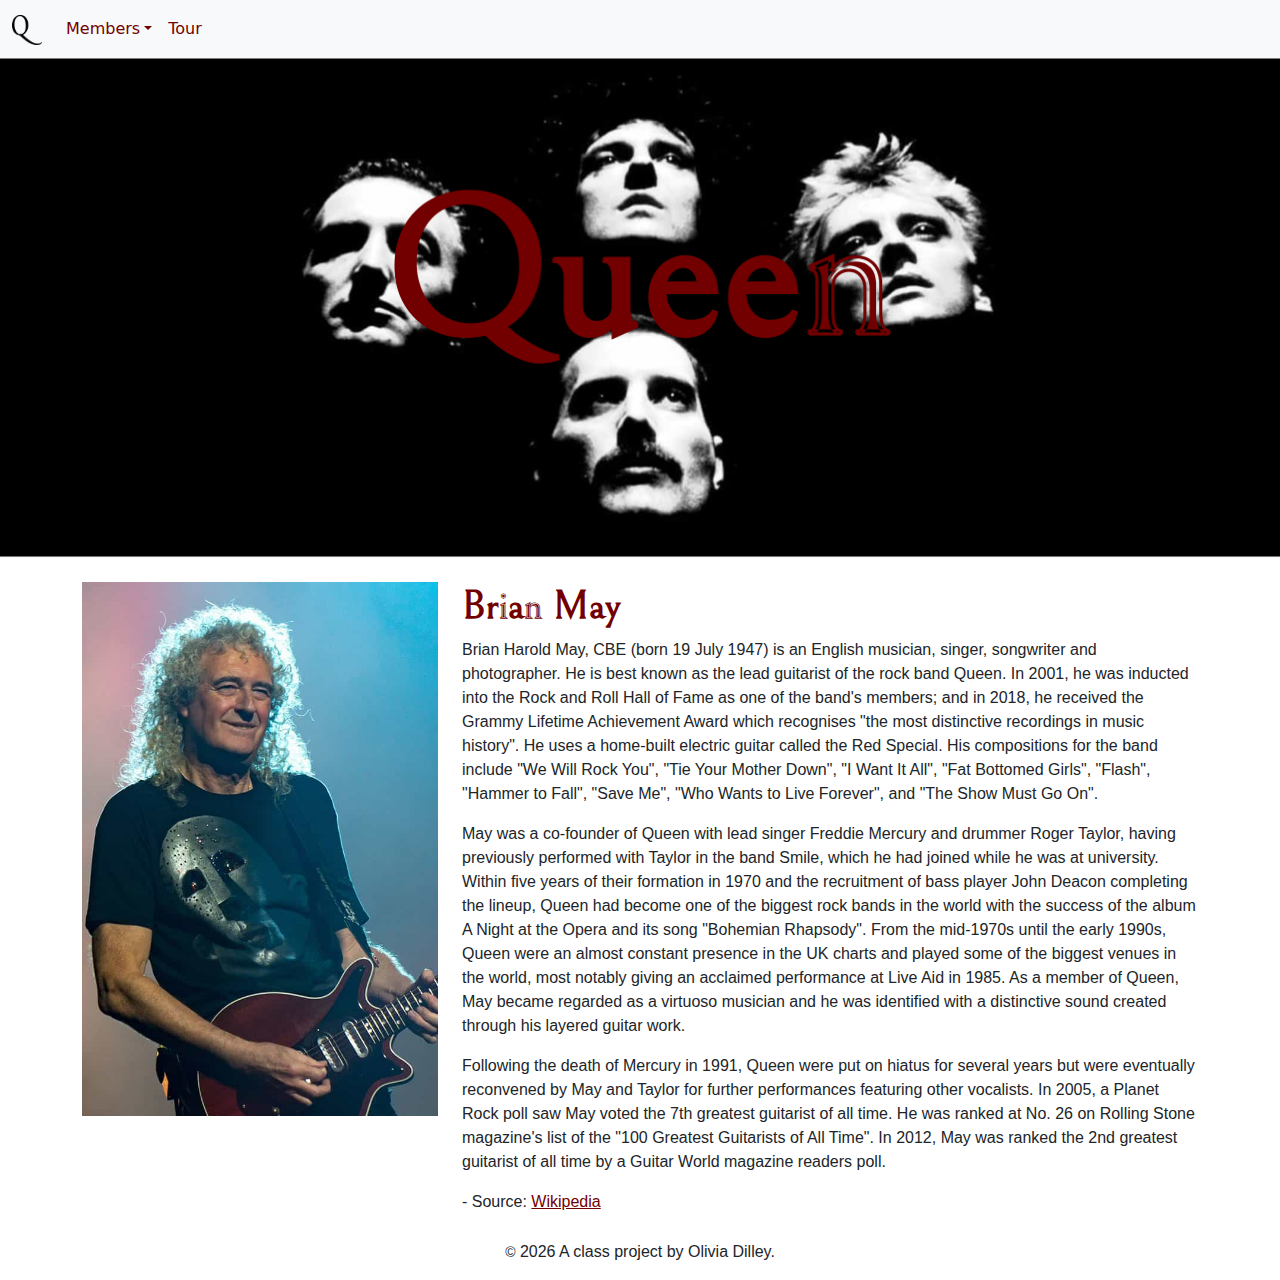
<file: docs/member/brian-may.html>
<!doctype html>
<html lang="en">
  <!-- A Intro to Coding for Journalists class project -->
  <head>
    <title>Brian May</title>
    <meta name="description" content="Default description">
    <meta charset="utf-8">
    <meta http-equiv="X-UA-Compatible" content="IE=edge"/>
    <meta name="viewport" content="width=device-width, initial-scale=1, maximum-scale=1">
    <link rel="stylesheet" href="../css/main.css">
    <link rel="preconnect" href="https://fonts.googleapis.com">
    <link rel="preconnect" href="https://fonts.gstatic.com" crossorigin>
    <link href="https://fonts.googleapis.com/css2?family=Bellefair&display=swap" rel="stylesheet">
  </head>
  <body>
    <nav class="navbar navbar-expand-lg bg-light" data-bs-theme="light">
  <div class="container-fluid">
    <a class="navbar-brand" href="../index.html"><img src="../img/q.png" width="30" height="30" alt=""></a>
    <button class="navbar-toggler" type="button" data-bs-toggle="collapse" data-bs-target="#navbarNavDropdown" aria-controls="navbarNavDropdown" aria-expanded="false" aria-label="Toggle navigation">
      <span class="navbar-toggler-icon"></span>
    </button>
    <div class="collapse navbar-collapse" id="navbarNavDropdown">
      <ul class="navbar-nav">
        <li class="nav-item dropdown">
          <a class="nav-link dropdown-toggle" href="#" id="navbarDropdownMenuLink" role="button" data-bs-toggle="dropdown" aria-expanded="false">Members</a>
          <ul class="dropdown-menu" aria-labelledby="navbarDropdownMenuLink">
            
            <li><a class="dropdown-item" href="../member/freddie-mercury.html">Freddie Mercury</a></li>
            
            <li><a class="dropdown-item" href="../member/brian-may.html">Brian May</a></li>
            
            <li><a class="dropdown-item" href="../member/roger-taylor.html">Roger Taylor</a></li>
            
            <li><a class="dropdown-item" href="../member/john-deacon.html">John Deacon</a></li>
            
          </ul>
        </li>
        <li class="nav-item">
          <a class="nav-link" href="../tour.html">Tour</a>
        </li>
      </ul>
    </div>
  </div>
</nav>

    <div id="jumbo" class="p-5 mb-4 bg-light">
  <div class="container-fluid py-5 text-center">
  </div>
</div>

    
  <article class="container">
    <div class="row">
      <div class="col-sm-4">
          <img src="../img/brian-may-color.jpg" alt="" class="img-fluid mb-4">
      </div>
      <div class="col-sm-8">
          <h1>Brian May</h1>
          <p>Brian Harold May, CBE (born 19 July 1947) is an English musician, singer, songwriter and photographer. He is best known as the lead guitarist of the rock band Queen. In 2001, he was inducted into the Rock and Roll Hall of Fame as one of the band's members; and in 2018, he received the Grammy Lifetime Achievement Award which recognises "the most distinctive recordings in music history". He uses a home-built electric guitar called the Red Special. His compositions for the band include "We Will Rock You", "Tie Your Mother Down", "I Want It All", "Fat Bottomed Girls", "Flash", "Hammer to Fall", "Save Me", "Who Wants to Live Forever", and "The Show Must Go On".</p>
<p>May was a co-founder of Queen with lead singer Freddie Mercury and drummer Roger Taylor, having previously performed with Taylor in the band Smile, which he had joined while he was at university. Within five years of their formation in 1970 and the recruitment of bass player John Deacon completing the lineup, Queen had become one of the biggest rock bands in the world with the success of the album A Night at the Opera and its song "Bohemian Rhapsody". From the mid-1970s until the early 1990s, Queen were an almost constant presence in the UK charts and played some of the biggest venues in the world, most notably giving an acclaimed performance at Live Aid in 1985. As a member of Queen, May became regarded as a virtuoso musician and he was identified with a distinctive sound created through his layered guitar work.</p>
<p>Following the death of Mercury in 1991, Queen were put on hiatus for several years but were eventually reconvened by May and Taylor for further performances featuring other vocalists. In 2005, a Planet Rock poll saw May voted the 7th greatest guitarist of all time. He was ranked at No. 26 on Rolling Stone magazine's list of the "100 Greatest Guitarists of All Time". In 2012, May was ranked the 2nd greatest guitarist of all time by a Guitar World magazine readers poll.</p>
<p>- Source: <a href="https://en.wikipedia.org/wiki/Brian_May">Wikipedia</a></p>
      </div>
    </div>
  </article>
  

    <footer>
<p id="legal" class="center-block text-center">
  <small>&copy;</small> <span class="copyright-year"></span>
  A class project by Olivia Dilley.
</p>
</footer>


    <script src="../js/jquery.js"></script>
    <script src="../js/bootstrap.bundle.min.js"></script>
    <script src="../js/scripts.js"></script>
  </body>
</html>
</file>
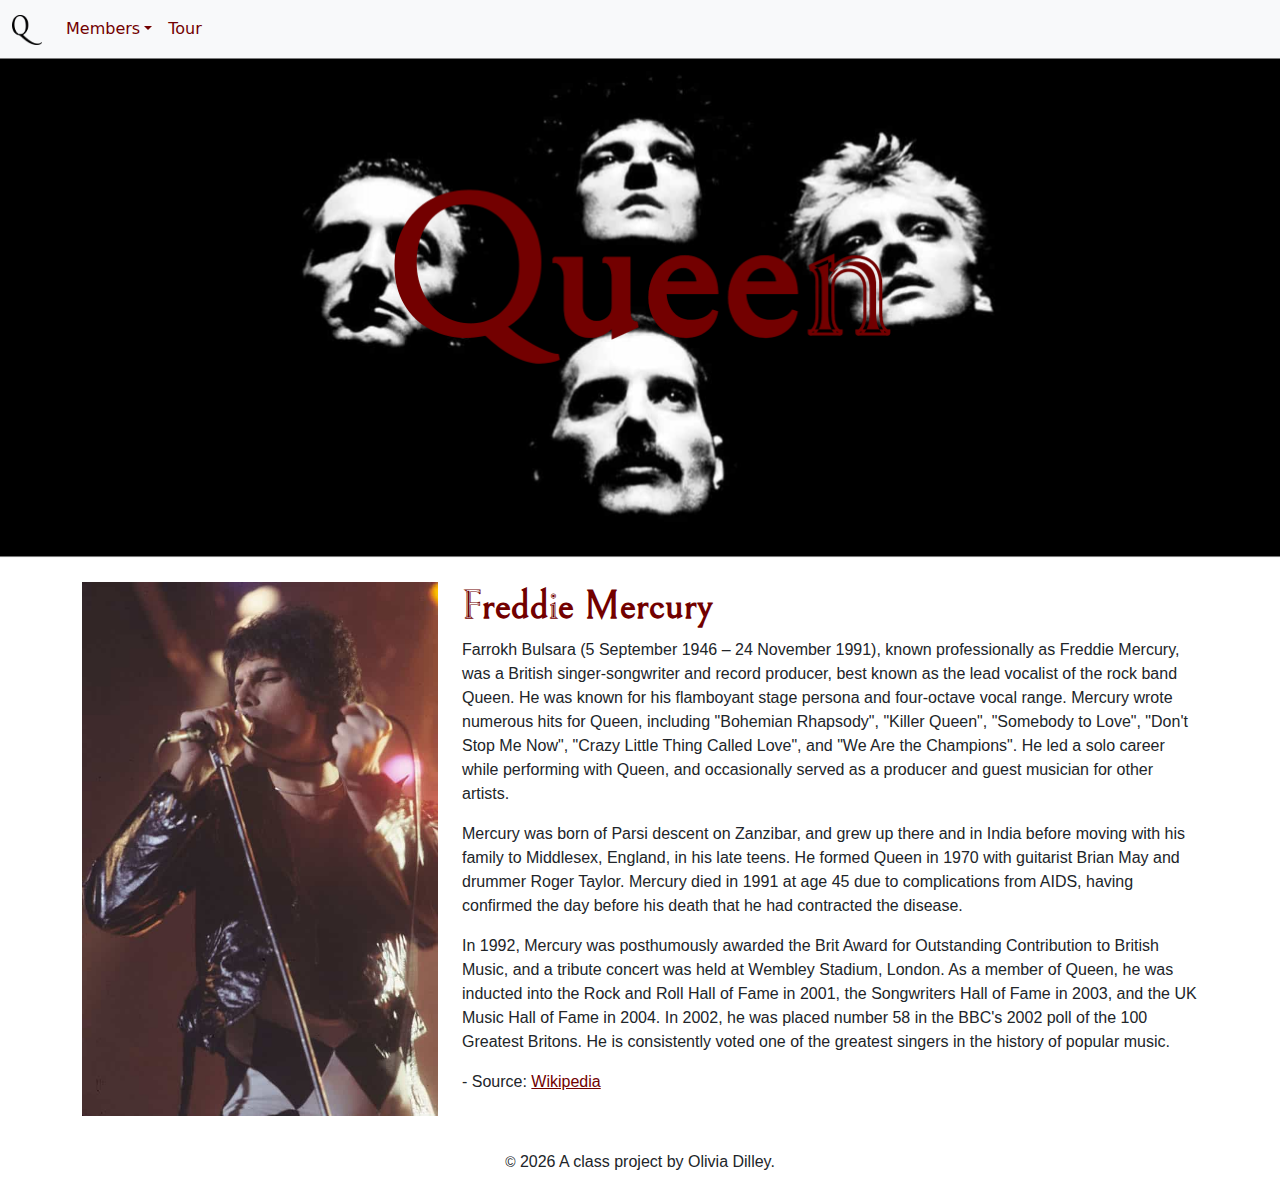
<file: docs/member/freddie-mercury.html>
<!doctype html>
<html lang="en">
  <!-- A Intro to Coding for Journalists class project -->
  <head>
    <title>Freddie Mercury</title>
    <meta name="description" content="Default description">
    <meta charset="utf-8">
    <meta http-equiv="X-UA-Compatible" content="IE=edge"/>
    <meta name="viewport" content="width=device-width, initial-scale=1, maximum-scale=1">
    <link rel="stylesheet" href="../css/main.css">
    <link rel="preconnect" href="https://fonts.googleapis.com">
    <link rel="preconnect" href="https://fonts.gstatic.com" crossorigin>
    <link href="https://fonts.googleapis.com/css2?family=Bellefair&display=swap" rel="stylesheet">
  </head>
  <body>
    <nav class="navbar navbar-expand-lg bg-light" data-bs-theme="light">
  <div class="container-fluid">
    <a class="navbar-brand" href="../index.html"><img src="../img/q.png" width="30" height="30" alt=""></a>
    <button class="navbar-toggler" type="button" data-bs-toggle="collapse" data-bs-target="#navbarNavDropdown" aria-controls="navbarNavDropdown" aria-expanded="false" aria-label="Toggle navigation">
      <span class="navbar-toggler-icon"></span>
    </button>
    <div class="collapse navbar-collapse" id="navbarNavDropdown">
      <ul class="navbar-nav">
        <li class="nav-item dropdown">
          <a class="nav-link dropdown-toggle" href="#" id="navbarDropdownMenuLink" role="button" data-bs-toggle="dropdown" aria-expanded="false">Members</a>
          <ul class="dropdown-menu" aria-labelledby="navbarDropdownMenuLink">
            
            <li><a class="dropdown-item" href="../member/freddie-mercury.html">Freddie Mercury</a></li>
            
            <li><a class="dropdown-item" href="../member/brian-may.html">Brian May</a></li>
            
            <li><a class="dropdown-item" href="../member/roger-taylor.html">Roger Taylor</a></li>
            
            <li><a class="dropdown-item" href="../member/john-deacon.html">John Deacon</a></li>
            
          </ul>
        </li>
        <li class="nav-item">
          <a class="nav-link" href="../tour.html">Tour</a>
        </li>
      </ul>
    </div>
  </div>
</nav>

    <div id="jumbo" class="p-5 mb-4 bg-light">
  <div class="container-fluid py-5 text-center">
  </div>
</div>

    
  <article class="container">
    <div class="row">
      <div class="col-sm-4">
          <img src="../img/freddie-mercury-color.jpg" alt="" class="img-fluid mb-4">
      </div>
      <div class="col-sm-8">
          <h1>Freddie Mercury</h1>
          <p>Farrokh Bulsara (5 September 1946 – 24 November 1991), known professionally as Freddie Mercury, was a British singer-songwriter and record producer, best known as the lead vocalist of the rock band Queen. He was known for his flamboyant stage persona and four-octave vocal range. Mercury wrote numerous hits for Queen, including "Bohemian Rhapsody", "Killer Queen", "Somebody to Love", "Don't Stop Me Now", "Crazy Little Thing Called Love", and "We Are the Champions". He led a solo career while performing with Queen, and occasionally served as a producer and guest musician for other artists.</p>
<p>Mercury was born of Parsi descent on Zanzibar, and grew up there and in India before moving with his family to Middlesex, England, in his late teens. He formed Queen in 1970 with guitarist Brian May and drummer Roger Taylor. Mercury died in 1991 at age 45 due to complications from AIDS, having confirmed the day before his death that he had contracted the disease.</p>
<p>In 1992, Mercury was posthumously awarded the Brit Award for Outstanding Contribution to British Music, and a tribute concert was held at Wembley Stadium, London. As a member of Queen, he was inducted into the Rock and Roll Hall of Fame in 2001, the Songwriters Hall of Fame in 2003, and the UK Music Hall of Fame in 2004. In 2002, he was placed number 58 in the BBC's 2002 poll of the 100 Greatest Britons. He is consistently voted one of the greatest singers in the history of popular music.</p>
<p>- Source: <a href="https://en.wikipedia.org/wiki/Freddie_Mercury">Wikipedia</a></p>
      </div>
    </div>
  </article>
  

    <footer>
<p id="legal" class="center-block text-center">
  <small>&copy;</small> <span class="copyright-year"></span>
  A class project by Olivia Dilley.
</p>
</footer>


    <script src="../js/jquery.js"></script>
    <script src="../js/bootstrap.bundle.min.js"></script>
    <script src="../js/scripts.js"></script>
  </body>
</html>
</file>
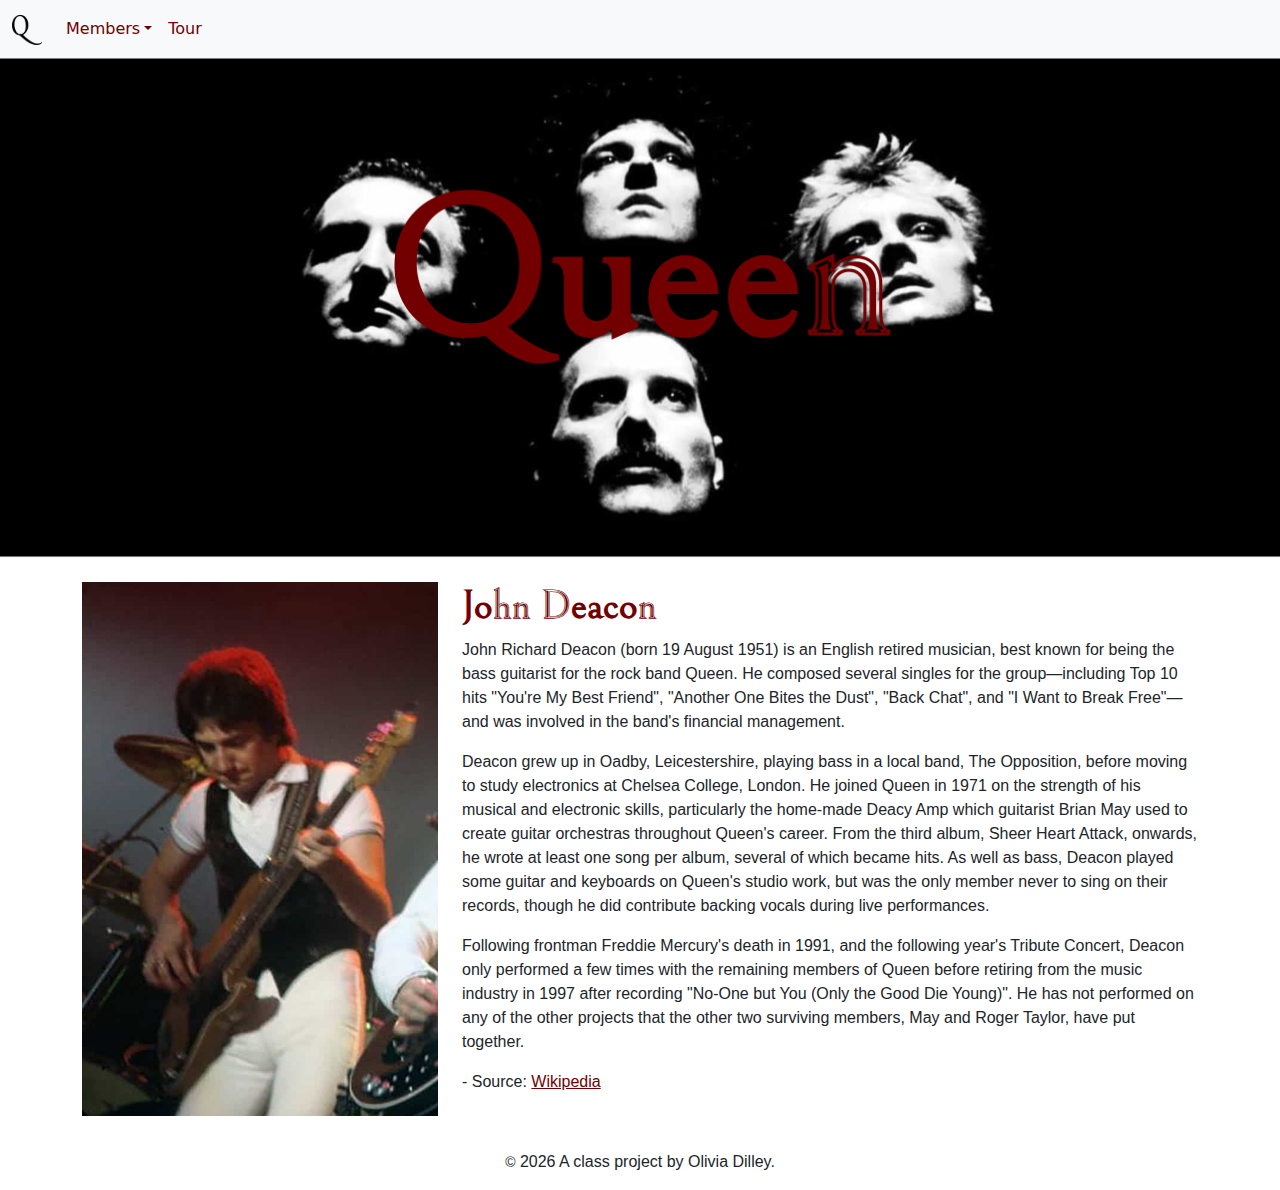
<file: docs/member/john-deacon.html>
<!doctype html>
<html lang="en">
  <!-- A Intro to Coding for Journalists class project -->
  <head>
    <title>John Deacon</title>
    <meta name="description" content="Default description">
    <meta charset="utf-8">
    <meta http-equiv="X-UA-Compatible" content="IE=edge"/>
    <meta name="viewport" content="width=device-width, initial-scale=1, maximum-scale=1">
    <link rel="stylesheet" href="../css/main.css">
    <link rel="preconnect" href="https://fonts.googleapis.com">
    <link rel="preconnect" href="https://fonts.gstatic.com" crossorigin>
    <link href="https://fonts.googleapis.com/css2?family=Bellefair&display=swap" rel="stylesheet">
  </head>
  <body>
    <nav class="navbar navbar-expand-lg bg-light" data-bs-theme="light">
  <div class="container-fluid">
    <a class="navbar-brand" href="../index.html"><img src="../img/q.png" width="30" height="30" alt=""></a>
    <button class="navbar-toggler" type="button" data-bs-toggle="collapse" data-bs-target="#navbarNavDropdown" aria-controls="navbarNavDropdown" aria-expanded="false" aria-label="Toggle navigation">
      <span class="navbar-toggler-icon"></span>
    </button>
    <div class="collapse navbar-collapse" id="navbarNavDropdown">
      <ul class="navbar-nav">
        <li class="nav-item dropdown">
          <a class="nav-link dropdown-toggle" href="#" id="navbarDropdownMenuLink" role="button" data-bs-toggle="dropdown" aria-expanded="false">Members</a>
          <ul class="dropdown-menu" aria-labelledby="navbarDropdownMenuLink">
            
            <li><a class="dropdown-item" href="../member/freddie-mercury.html">Freddie Mercury</a></li>
            
            <li><a class="dropdown-item" href="../member/brian-may.html">Brian May</a></li>
            
            <li><a class="dropdown-item" href="../member/roger-taylor.html">Roger Taylor</a></li>
            
            <li><a class="dropdown-item" href="../member/john-deacon.html">John Deacon</a></li>
            
          </ul>
        </li>
        <li class="nav-item">
          <a class="nav-link" href="../tour.html">Tour</a>
        </li>
      </ul>
    </div>
  </div>
</nav>

    <div id="jumbo" class="p-5 mb-4 bg-light">
  <div class="container-fluid py-5 text-center">
  </div>
</div>

    
  <article class="container">
    <div class="row">
      <div class="col-sm-4">
          <img src="../img/john-deacon-color.jpg" alt="" class="img-fluid mb-4">
      </div>
      <div class="col-sm-8">
          <h1>John Deacon</h1>
          <p>John Richard Deacon (born 19 August 1951) is an English retired musician, best known for being the bass guitarist for the rock band Queen. He composed several singles for the group—including Top 10 hits "You're My Best Friend", "Another One Bites the Dust", "Back Chat", and "I Want to Break Free"—and was involved in the band's financial management.</p>
<p>Deacon grew up in Oadby, Leicestershire, playing bass in a local band, The Opposition, before moving to study electronics at Chelsea College, London. He joined Queen in 1971 on the strength of his musical and electronic skills, particularly the home-made Deacy Amp which guitarist Brian May used to create guitar orchestras throughout Queen's career. From the third album, Sheer Heart Attack, onwards, he wrote at least one song per album, several of which became hits. As well as bass, Deacon played some guitar and keyboards on Queen's studio work, but was the only member never to sing on their records, though he did contribute backing vocals during live performances.</p>
<p>Following frontman Freddie Mercury's death in 1991, and the following year's Tribute Concert, Deacon only performed a few times with the remaining members of Queen before retiring from the music industry in 1997 after recording "No-One but You (Only the Good Die Young)". He has not performed on any of the other projects that the other two surviving members, May and Roger Taylor, have put together.</p>
<p>- Source: <a href="https://en.wikipedia.org/wiki/John_Deacon">Wikipedia</a></p>
      </div>
    </div>
  </article>
  

    <footer>
<p id="legal" class="center-block text-center">
  <small>&copy;</small> <span class="copyright-year"></span>
  A class project by Olivia Dilley.
</p>
</footer>


    <script src="../js/jquery.js"></script>
    <script src="../js/bootstrap.bundle.min.js"></script>
    <script src="../js/scripts.js"></script>
  </body>
</html>
</file>
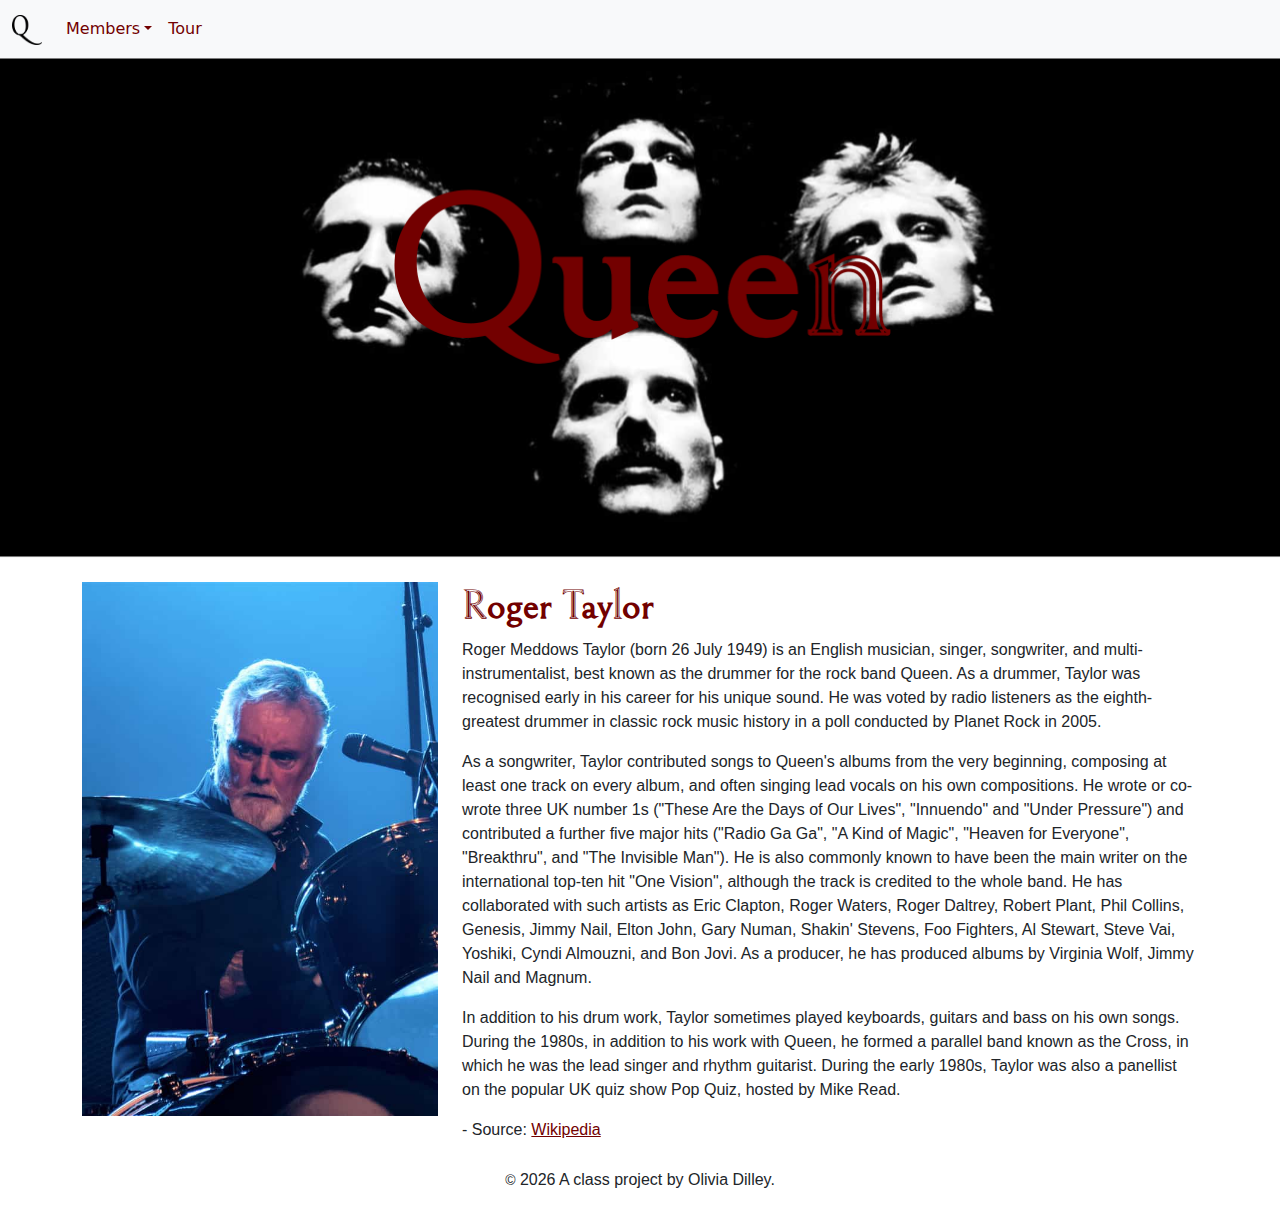
<file: docs/member/roger-taylor.html>
<!doctype html>
<html lang="en">
  <!-- A Intro to Coding for Journalists class project -->
  <head>
    <title>Roger Taylor</title>
    <meta name="description" content="Default description">
    <meta charset="utf-8">
    <meta http-equiv="X-UA-Compatible" content="IE=edge"/>
    <meta name="viewport" content="width=device-width, initial-scale=1, maximum-scale=1">
    <link rel="stylesheet" href="../css/main.css">
    <link rel="preconnect" href="https://fonts.googleapis.com">
    <link rel="preconnect" href="https://fonts.gstatic.com" crossorigin>
    <link href="https://fonts.googleapis.com/css2?family=Bellefair&display=swap" rel="stylesheet">
  </head>
  <body>
    <nav class="navbar navbar-expand-lg bg-light" data-bs-theme="light">
  <div class="container-fluid">
    <a class="navbar-brand" href="../index.html"><img src="../img/q.png" width="30" height="30" alt=""></a>
    <button class="navbar-toggler" type="button" data-bs-toggle="collapse" data-bs-target="#navbarNavDropdown" aria-controls="navbarNavDropdown" aria-expanded="false" aria-label="Toggle navigation">
      <span class="navbar-toggler-icon"></span>
    </button>
    <div class="collapse navbar-collapse" id="navbarNavDropdown">
      <ul class="navbar-nav">
        <li class="nav-item dropdown">
          <a class="nav-link dropdown-toggle" href="#" id="navbarDropdownMenuLink" role="button" data-bs-toggle="dropdown" aria-expanded="false">Members</a>
          <ul class="dropdown-menu" aria-labelledby="navbarDropdownMenuLink">
            
            <li><a class="dropdown-item" href="../member/freddie-mercury.html">Freddie Mercury</a></li>
            
            <li><a class="dropdown-item" href="../member/brian-may.html">Brian May</a></li>
            
            <li><a class="dropdown-item" href="../member/roger-taylor.html">Roger Taylor</a></li>
            
            <li><a class="dropdown-item" href="../member/john-deacon.html">John Deacon</a></li>
            
          </ul>
        </li>
        <li class="nav-item">
          <a class="nav-link" href="../tour.html">Tour</a>
        </li>
      </ul>
    </div>
  </div>
</nav>

    <div id="jumbo" class="p-5 mb-4 bg-light">
  <div class="container-fluid py-5 text-center">
  </div>
</div>

    
  <article class="container">
    <div class="row">
      <div class="col-sm-4">
          <img src="../img/roger-taylor-color.jpg" alt="" class="img-fluid mb-4">
      </div>
      <div class="col-sm-8">
          <h1>Roger Taylor</h1>
          <p>Roger Meddows Taylor (born 26 July 1949) is an English musician, singer, songwriter, and multi-instrumentalist, best known as the drummer for the rock band Queen. As a drummer, Taylor was recognised early in his career for his unique sound. He was voted by radio listeners as the eighth-greatest drummer in classic rock music history in a poll conducted by Planet Rock in 2005.</p>
<p>As a songwriter, Taylor contributed songs to Queen's albums from the very beginning, composing at least one track on every album, and often singing lead vocals on his own compositions. He wrote or co-wrote three UK number 1s ("These Are the Days of Our Lives", "Innuendo" and "Under Pressure") and contributed a further five major hits ("Radio Ga Ga", "A Kind of Magic", "Heaven for Everyone", "Breakthru", and "The Invisible Man"). He is also commonly known to have been the main writer on the international top-ten hit "One Vision", although the track is credited to the whole band. He has collaborated with such artists as Eric Clapton, Roger Waters, Roger Daltrey, Robert Plant, Phil Collins, Genesis, Jimmy Nail, Elton John, Gary Numan, Shakin' Stevens, Foo Fighters, Al Stewart, Steve Vai, Yoshiki, Cyndi Almouzni, and Bon Jovi. As a producer, he has produced albums by Virginia Wolf, Jimmy Nail and Magnum.</p>
<p>In addition to his drum work, Taylor sometimes played keyboards, guitars and bass on his own songs. During the 1980s, in addition to his work with Queen, he formed a parallel band known as the Cross, in which he was the lead singer and rhythm guitarist. During the early 1980s, Taylor was also a panellist on the popular UK quiz show Pop Quiz, hosted by Mike Read.</p>
<p>- Source: <a href="https://en.wikipedia.org/wiki/Roger_Taylor_(Queen_drummer)">Wikipedia</a></p>
      </div>
    </div>
  </article>
  

    <footer>
<p id="legal" class="center-block text-center">
  <small>&copy;</small> <span class="copyright-year"></span>
  A class project by Olivia Dilley.
</p>
</footer>


    <script src="../js/jquery.js"></script>
    <script src="../js/bootstrap.bundle.min.js"></script>
    <script src="../js/scripts.js"></script>
  </body>
</html>
</file>
